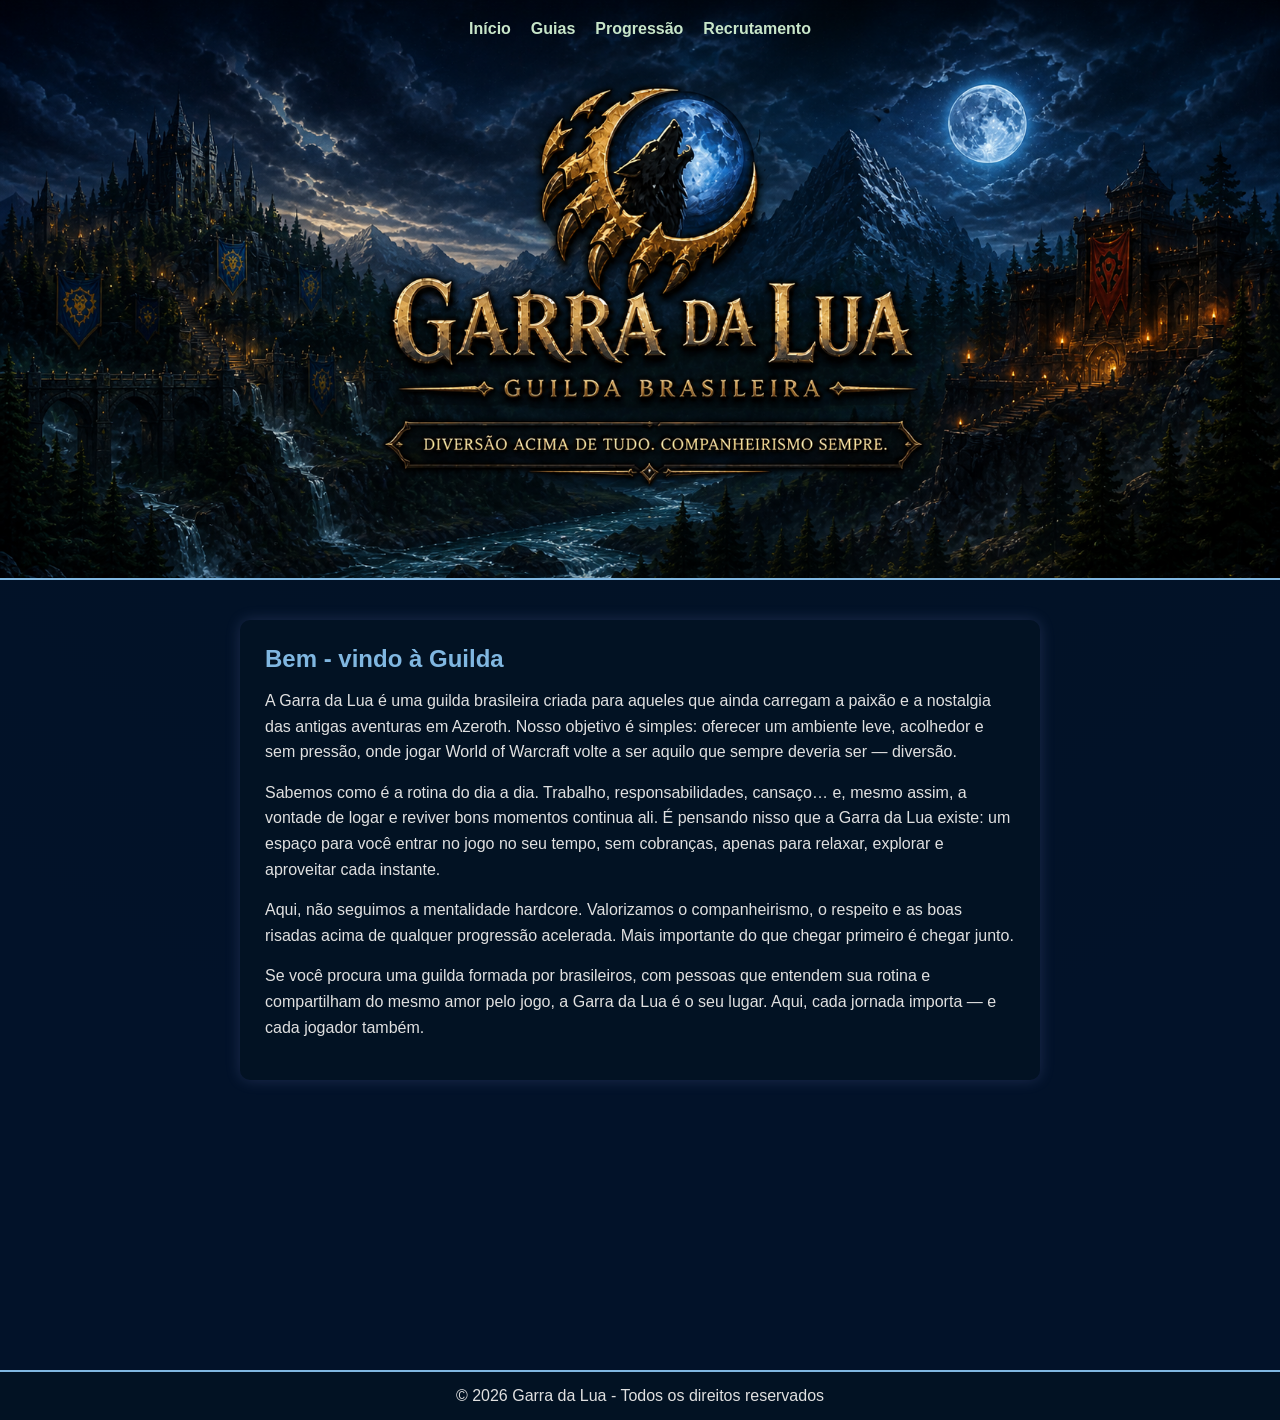
<file: index.html>
<!DOCTYPE html>
<html lang="pt-BR">
<head>
    <meta charset="UTF-8">
    <meta name="viewport" content="width=device-width, initial-scale=1.0">
    <title>Garra da Lua | Guilda WoW Warmane</title>
    <link href="https://fonts.googleapis.com/css2?family=Cinzel:wght@400..900&display=swap" rel="stylesheet">
    <link rel="stylesheet" href="css/estilo.css">
</head>
<body>
    <header>
        <nav>
            <ul>
                <li><a href="index.html" id="inicio">Início</a></li>
                <li><a href="paginas/guias.html" id="guias">Guias</a></li>
                <li><a href="#" id="progressao">Progressão</a></li>
                <li><a href="#" id="recrutamento">Recrutamento</a></li>
            </ul>
        </nav>
        <div class="banner"></div>
    </header>
    <main>
        <section class="apresentacao">
            <h2>Bem - vindo à Guilda</h2>
            <p>A Garra da Lua é uma guilda brasileira criada para aqueles que ainda carregam a paixão e a nostalgia das antigas aventuras em Azeroth. Nosso objetivo é simples: oferecer um ambiente leve, acolhedor e sem pressão, onde jogar World of Warcraft volte a ser aquilo que sempre deveria ser — diversão.</p>

            <p>Sabemos como é a rotina do dia a dia. Trabalho, responsabilidades, cansaço… e, mesmo assim, a vontade de logar e reviver bons momentos continua ali. É pensando nisso que a Garra da Lua existe: um espaço para você entrar no jogo no seu tempo, sem cobranças, apenas para relaxar, explorar e aproveitar cada instante.</p>
                
            <p>Aqui, não seguimos a mentalidade hardcore. Valorizamos o companheirismo, o respeito e as boas risadas acima de qualquer progressão acelerada. Mais importante do que chegar primeiro é chegar junto.</p>
                
            <p>Se você procura uma guilda formada por brasileiros, com pessoas que entendem sua rotina e compartilham do mesmo amor pelo jogo, a Garra da Lua é o seu lugar. Aqui, cada jornada importa — e cada jogador também.</p>
        </section>

        <section class="info-guilda">
            <!-- Futura seção -->
        </section>
    </main> 
    <footer>
        <p>&copy; 2026 Garra da Lua - Todos os direitos reservados</p>
    </footer> 
    <script src="js/scripts.js"></script>  
</body>
</file>
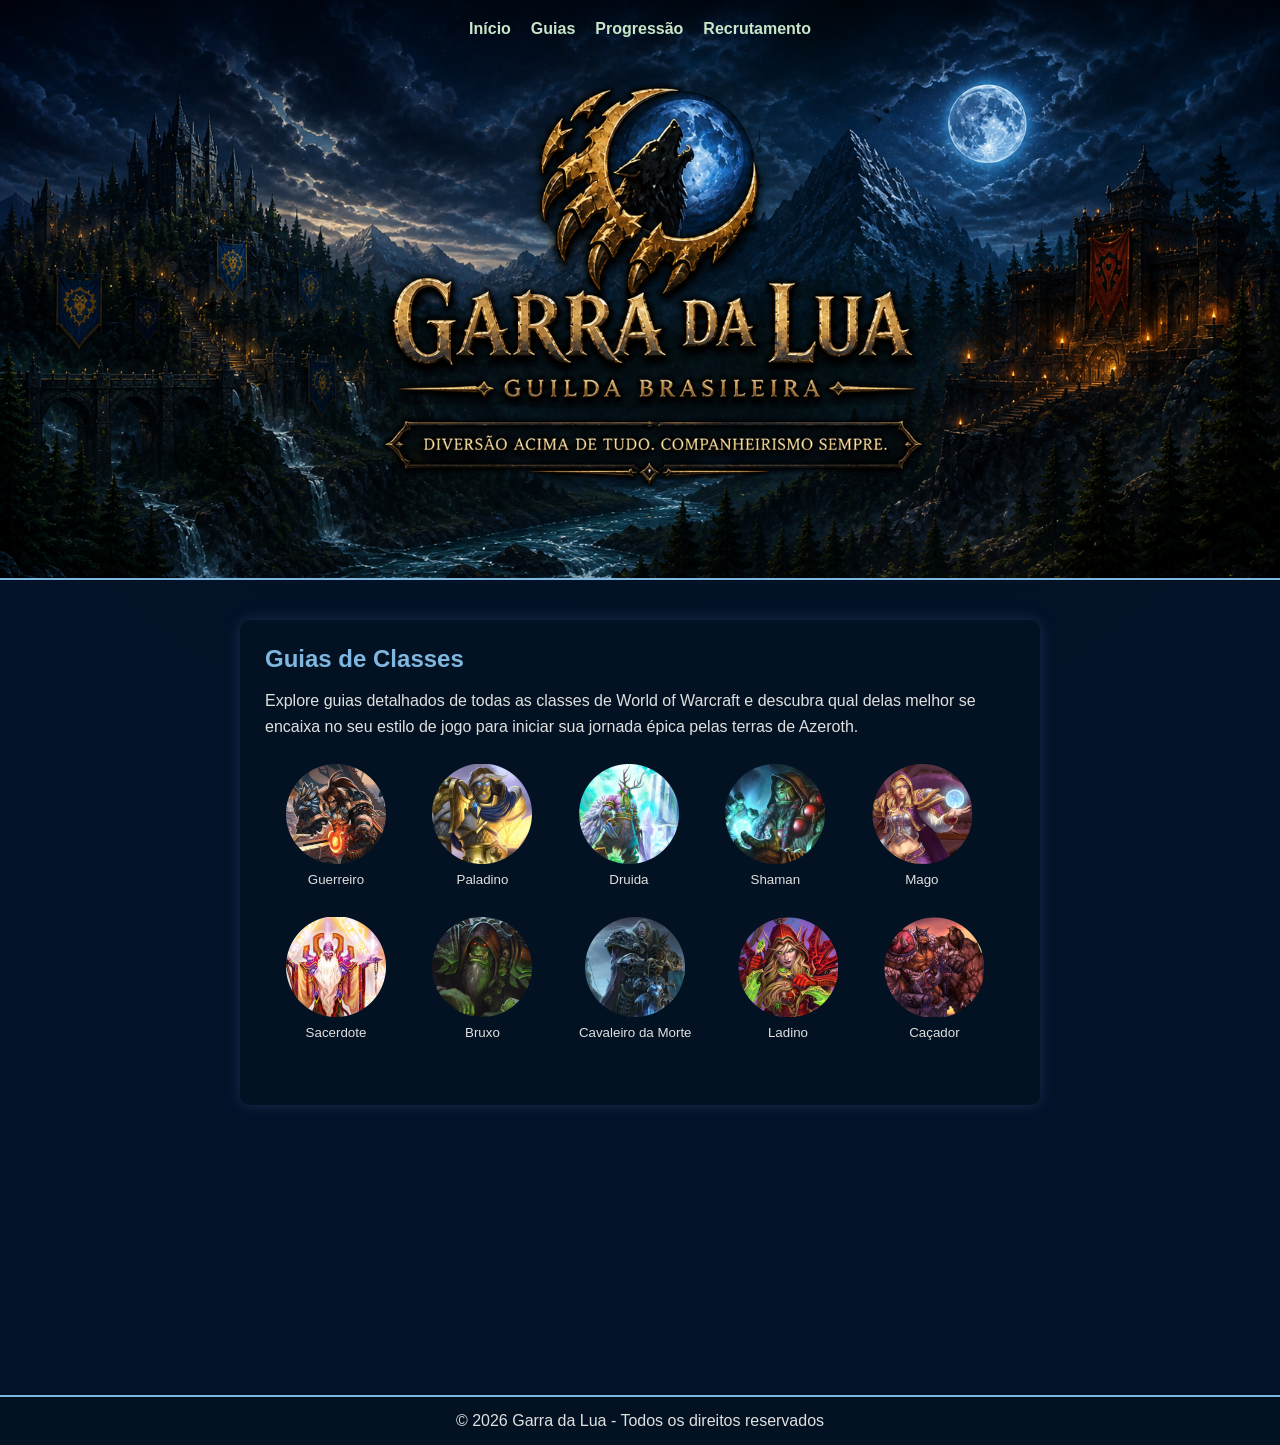
<file: paginas/guias.html>
<!DOCTYPE html>
<html lang="pt-BR">
<head>
    <meta charset="UTF-8">
    <meta name="viewport" content="width=device-width, initial-scale=1.0">
    <title>Garra da Lua | Guilda WoW Warmane</title>
    <link href="https://fonts.googleapis.com/css2?family=Cinzel:wght@400..900&display=swap" rel="stylesheet">
    <link rel="stylesheet" href="../css/estilo.css">
</head>
<body class="pagina-guias">
    <header>
        <nav>
            <ul>
                <li><a href="../index.html" id="inicio">Início</a></li>
                <li><a href="guias.html" id="guias">Guias</a></li>
                <li><a href="#" id="progressao">Progressão</a></li>
                <li><a href="#" id="recrutamento">Recrutamento</a></li>
            </ul>
        </nav>
    </header>
    <main>
        <section class="apresentacao">
            <h2>Guias de Classes</h2>
            <p>Explore guias detalhados de todas as classes de World of Warcraft e descubra qual delas melhor se encaixa no seu estilo de jogo para iniciar sua jornada épica pelas terras de Azeroth.</p>
            <div class="classes"> <!-- class agrupa elementos-->
                <button 
                class="classe" data-classe="guerreiro">
                <img src="../imagens/guerreiro.png" alt="guerreiro">
                <span>Guerreiro</span>
                </button> 
                <button 
                class="classe" data-classe="paladino">
                <img src="../imagens/paladino.png" alt="paladino">
                <span>Paladino</span>
                </button>
                <button 
                class="classe" data-classe="druida">
                <img src="../imagens/druida.png" alt="druida">
                <span>Druida</span>
                </button>
                <button 
                class="classe" data-classe="shaman">
                <img src="../imagens/shaman.png" alt="shaman">
                <span>Shaman</span>
                </button>
                <button 
                class="classe" data-classe="mago">
                <img src="../imagens/mago.png" alt="mago">
                <span>Mago</span>
                </button>
                <button 
                class="classe" data-classe="sacerdote">
                <img src="../imagens/sacerdote.png" alt="sacerdote">
                <span>Sacerdote</span>
                </button>
                <button
                class="classe" data-classe="bruxo">
                <img src="../imagens/bruxo.png" alt="bruxo">
                <span>Bruxo</span>
                </button>
                <button
                class="classe" data-classe="cavaleirodamorte">
                <img src="../imagens/cavaleirodamorte.png" alt="cavaleiro da morte">
                <span>Cavaleiro da Morte</span>
                </button>
                <button
                class="classe" data-classe="ladino">
                <img src="../imagens/ladino.png" alt="ladino">
                <span>Ladino</span>
                </button>
                <button
                class="classe" data-classe="cacador">
                <img src="../imagens/cacador.png" alt="caçador">
                <span>Caçador</span>
                </button>
            </div> <!-- data- guarda as informações -->

            <div id="conteudo"></div>
        </section>
    </main>
    <footer>
        <p>&copy; 2026 Garra da Lua - Todos os direitos reservados</p>
    </footer>
    <script src="../js/scripts.js"></script>
    <script src="../js/guias-data.js"></script>
</file>
<file: css/estilo.css>
/* Reset básico , Isso evita comportamento estranho entre navegadores. */
* {
    margin: 0;
    padding: 0;
    box-sizing: border-box;  
}

/* ===== PAGINA INDEX ===== */

/* Estilo base do site */
body {
    background: radial-gradient(circle at top, #021223, #021229 70%);
    font-family: Arial, sans-serif;
    color: #e0e0e0;
}

/* Header (topo estilo WoW) */
header {
    height: 580px;
    background-image: url("../imagens/banner02.png");
    background-size: cover;
    background-position: center 25%;
    background-repeat: no-repeat;
    position: relative;

    /*background: linear-gradient(to right, #102820, #1a3d35);*/
    padding: 20px;
    text-align: center;
    border-bottom: 2px solid #80b7e1;
}

@media (max-width: 768px) {
    header {
        height: 60vh;
    }
}

/* Menu (nav) */
nav ul {
    list-style: none;
    display: flex;
    justify-content: center;
    gap: 20px;
}

nav a {
    text-decoration: none;
    color: #c8e6c9;
    font-weight: bold;
    position: relative;
}

nav a::after { /* Cria uma linha invisivel */
    content: "";
    position: absolute;
    width: 0;
    height: 2px;
    bottom: -5px;
    left: 0;
    background: linear-gradient(to right, #80b7e1, #021223);
    transition: 0.3s;
}

nav a:hover::after { /* No hover ela cresce */
    width: 100%;
}

/* Main (conteúdo) */
main {
    padding: 40px 20px;
}



/* Seção de apresentação */
.apresentacao {
    max-width: 800px;
    margin: auto;
    background-color: #021223;
    padding: 25px;
    border-radius: 10px;
    box-shadow: 0 0 15px rgba(143, 152, 233, 0.2);
    transition: 0.3s;
    animation: flutuar 6s ease-in-out infinite;
}

.apresentacao:hover {
    box-shadow: 0 0 10px rgba(0, 150, 255, 0.6)
} 

@keyframes flutuar { /* Efeito flutuar */
    0% {transform: translateY(0px);}
    50% {transform: translateY(-5px);}
    100% {transform: translateY(0px);}
}

.apresentacao h2 {
    color: #80b7e1;
    margin-bottom: 15px;
}

.apresentacao p {
    margin-bottom: 15px;
    line-height: 1.6;
}

/* Rodapé (footer) */
footer {
    text-align: center;
    padding: 15px;
    background-color: #021223;
    border-top: 2px solid #80b7e1;
    margin-top: 250px
}

/* ===== PAGINA GUIAS ===== */
.pagina-guias #conteudo {
    margin-top: 20px;
}

.pagina-guias #conteudo h3 {
    color:#80b7e1;
}

.pagina-guias .destaque {
    color: #80b7e1;
}

.pagina-guias .classe { /* Deixa imagem sem fundo branco */
    background: transparent;
    margin-top: 10px;
    border: none;
    cursor: pointer; /* Mãozinha ao passar mouse */
    display: inline-flex;
    flex-direction: column;
    padding-inline: 21px; /* TEMP: ajusta quebra de linha (revisar responsividade) */
    gap: 8px;
    align-items: center;
}

.pagina-guias .classe span { 
    color: #e0e0e0;
    transition: all 1s ease;
    margin-bottom: 20px;
}

.pagina-guias .classe:hover { /* Efeito nos botões */
    transform: scale(1.08);
    filter: drop-shadow(0 0 10px rgba(0, 150, 255, 0.6));
}
</file>
